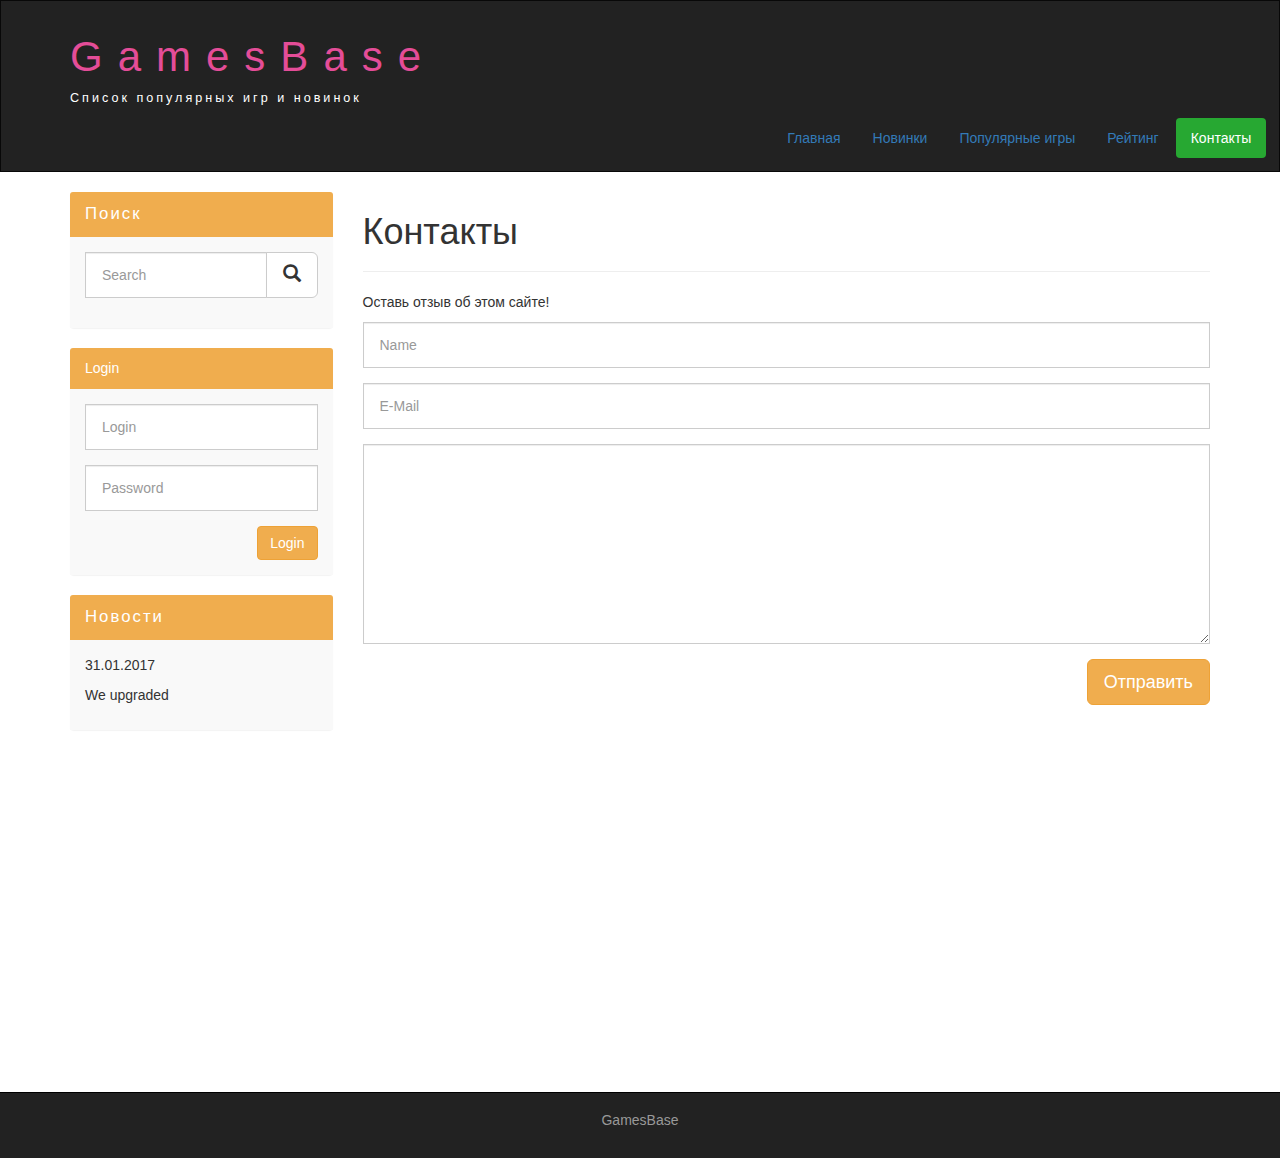
<file: contact.html>
<!DOCTYPE html>
<html lang="en">
<head>
    <meta charset="UTF-8">
    <meta http-equiv="X-UA-Compatible" content="IE=edge">
    <meta name="viewport" content="width=device-width, initial-scale=1.0">
    <title>Контакты</title>
    <link rel="stylesheet" href="assets/css/bootstrap.min.css">
    <link rel="stylesheet" href="assets/css/style.css">
</head>
<body>
    <div class="container-fluid">
        <div class="row">
            <nav role="navigation" class="navbar navbar-inverse">
                <div class="container">
                    <div class="navbar-header header">
                        <div class="row">
                            <div class="col-lg-12">
                                <h1><a href="index.html">GamesBase</a></h1>
                                <p>Список популярных игр и новинок</p>
                            </div>
                        </div>    
                    </div>

                    <button type="button" data-target="#navbarCollapse" data-toggle="collapse" class="navbar-toggle">
                        <span class="sr-only">Toggle navigation</span>
                        <span class="icon-bar"></span>
                        <span class="icon-bar"></span>
                        <span class="icon-bar"></span>
                    </button>
                </div>

                <div id="navbarCollapse" class="collapse navbar-collapse navbar-right">
                    <ul class="nav nav-pills">
                        <li><a href="index.html">Главная</a></li>
                        <li><a href="newgames.html">Новинки</a></li>
                        <li><a href="populargames.html">Популярные игры</a></li>
                        <li><a href="rating.html">Рейтинг</a></li>
                        <li class="active"><a href="contact.html">Контакты</a></li>
                    </ul>
                </div>
            <nav>
        </div>
    </div>

    <div class="wrapper">
        <div class="container">
            <div class="row">
                <div class="col-lg-9 col-lg-push-3">
                    <form role="search" class="visible-xs">
                        <div class="form-group">
                            <div class="input-group">
                                <input type="search" class="form-control input-lg" placeholder="search">
                                <div class="input-group-btn">
                                    <button class="btn btn-default btn-lg" type="submit"><i class="glyphicon glyphicon-search"></i></button>
                                </div>
                            </div>
                        </div>
                    </form>
                    <h1>Контакты</h1>
                    <hr>
                    <p>Оставь отзыв об этом сайте!</p>

                    <form>
                        <div class="form-group">
                            <input type="text" placeholder="Name" class="form-control input-lg">
                        </div>
                        <div class="form-group">
                            <input type="email" placeholder="E-Mail" class="form-control input-lg">
                        </div>
                        <div class="form-group">
                            <textarea class="form-control"></textarea>
                        </div>
                        <button class="btn btn-lg btn-warning pull-right">Отправить</button>
                    </form>

                    <div class="margin-8 clear"></div>
                    
                </div>

                <div class="col-lg-3 col-lg-pull-9">
                    <div class="panel panel-info hidden-xs">
                        <div class="panel-heading"><div class="sidebar-header">Поиск</div></div>
                        <div class="panel-body">
                            <form role="search">
                                <div class="form-group">
                                    <div class="input-group">
                                        <input type="search" class="form-control input-lg" placeholder="Search">
                                        <div class="input-group-btn">
                                            <button class="btn btn-default btn-lg" type="submit"><i class="glyphicon glyphicon-search"></i></button>
                                        </div>
                                    </div>
                                </div>
                            </form>
                        </div>
                    </div>

                    <div class="panel panel-info">
                        <div class="panel-heading"><div class="sidebar-heading">Login</div></div>
                        <div class="panel-body">
                            <form role="form">
                                <div class="form-group">
                                    <input type="text" class="form-control input-lg" placeholder="Login">
                                </div>
                                <div class="form-group">
                                    <input type="password" class="form-control input-lg" placeholder="Password">
                                </div>
                                <button type="submit" class="btn btn-warning pull-right">Login</button>
                            </form>
                        </div>
                    </div>

                    <div class="panel panel-info">
                        <div class="panel-heading"><div class="sidebar-header">Новости</div></div>
                        <div class="panel-body">
                            <p>31.01.2017</p>
                            <p>We upgraded</p>
                        </div>
                    </div>


                </div>
            </div>
        </div>

        <div class="clear"></div>
        
    </div>

    <footer>
        <div class="container">
            <p class="text-center"><a href="https://www.gamessearch.ru/">GamesBase</a></p>
        </div>
    </footer>

    <script src="https://ajax.googleapis.com/ajax/libs/jquery/1.11.3/jquery.min.js"></script>
    <script src="assets/js/bootstrap.min.js"></script>
</body>
</html>
</file>
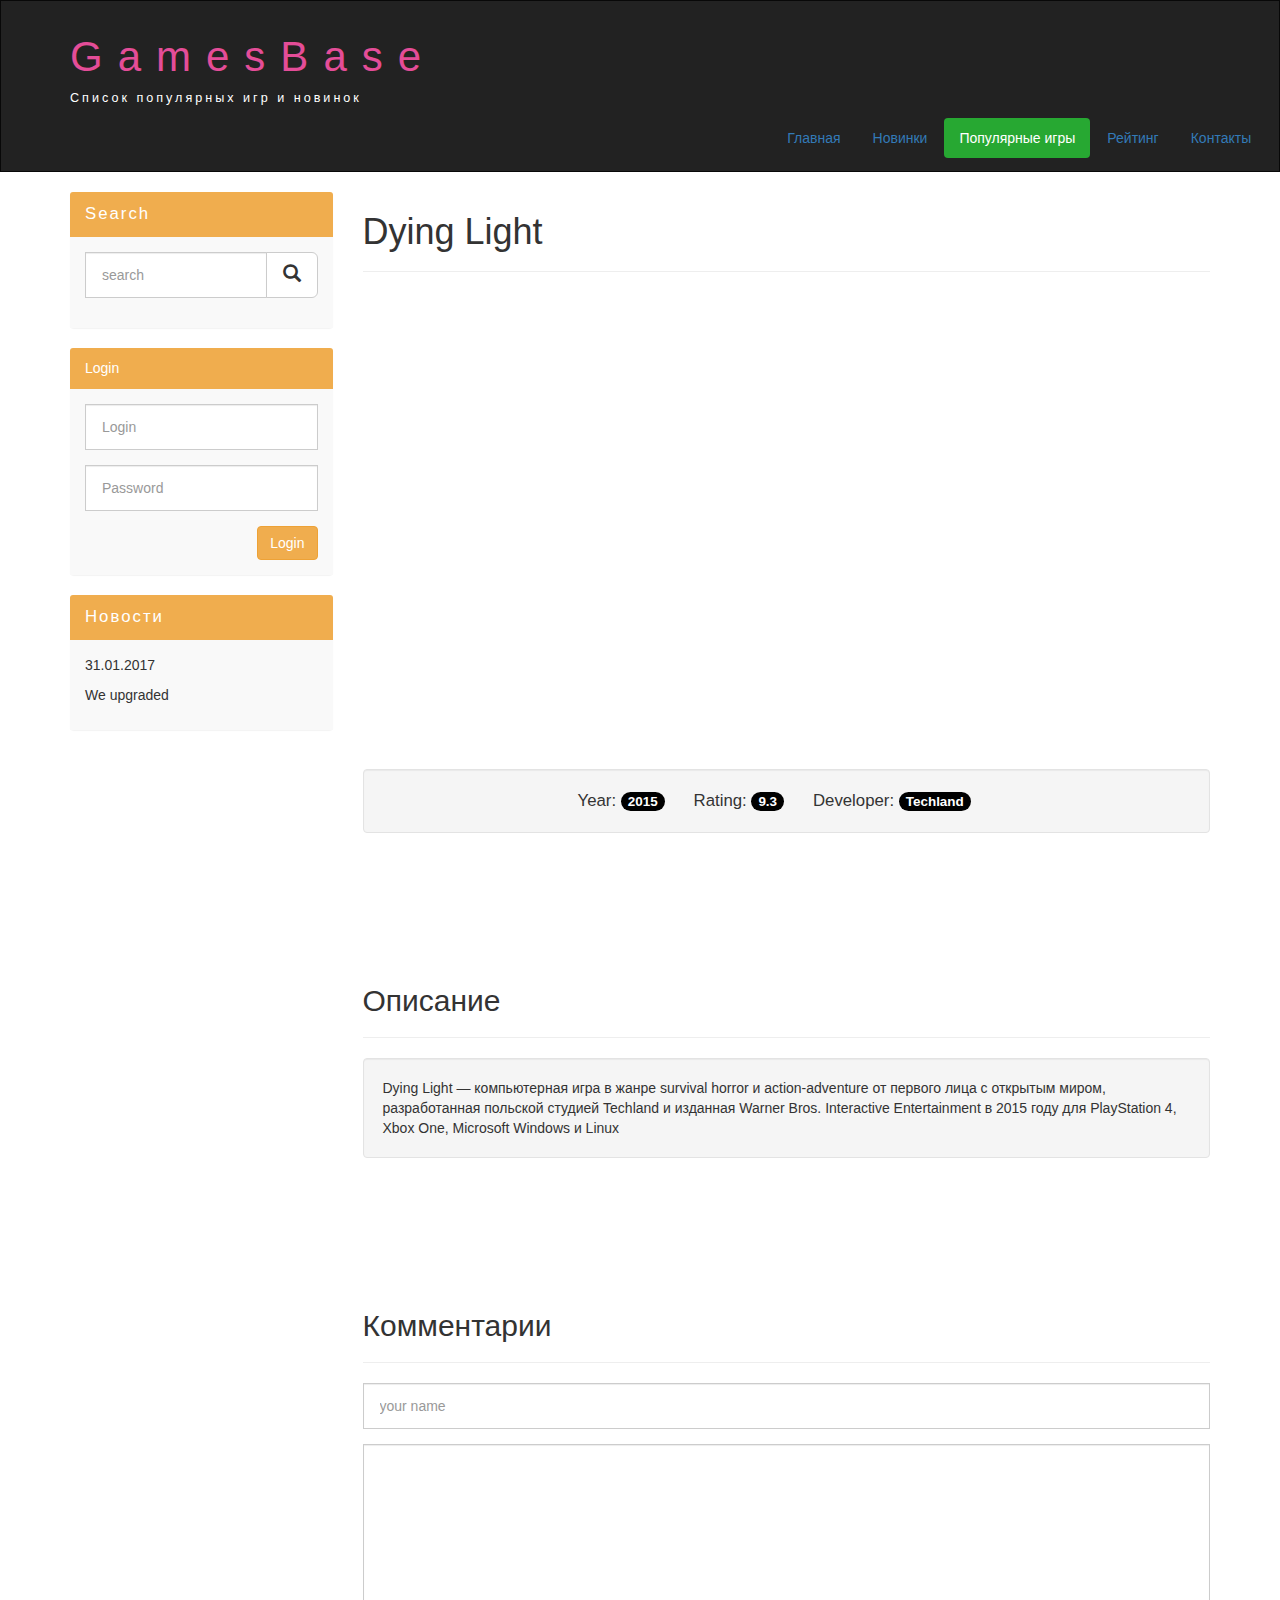
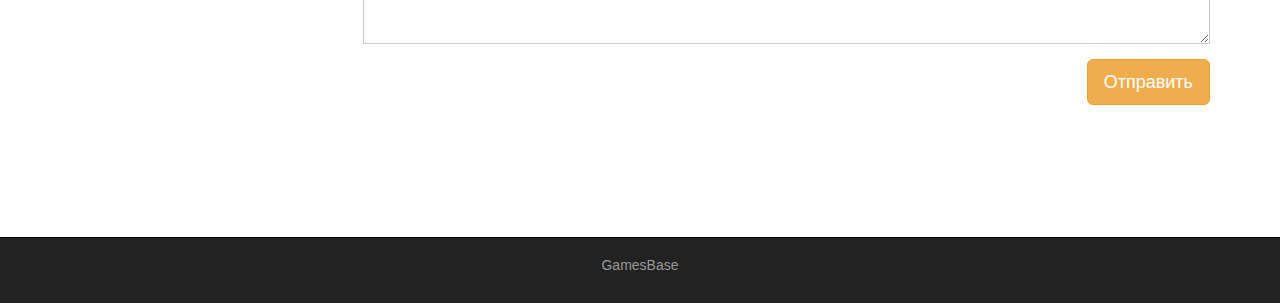
<file: dyinglight.html>
<!DOCTYPE html>
<html lang="en">
<head>
    <meta charset="UTF-8">
    <meta http-equiv="X-UA-Compatible" content="IE=edge">
    <meta name="viewport" content="width=device-width, initial-scale=1.0">
    <title>Dying Light</title>
    <link rel="stylesheet" href="assets/css/bootstrap.min.css">
    <link rel="stylesheet" href="assets/css/style.css">
</head>
<body>
    <div class="container-fluid">
        <div class="row">
            <nav role="navigation" class="navbar navbar-inverse">
                <div class="container">
                    <div class="navbar-header header">
                        <div class="row">
                            <div class="col-lg-12">
                                <h1><a href="index.html">GamesBase</a></h1>
                                <p>Список популярных игр и новинок</p>
                            </div>
                        </div>    
                    </div>

                    <button type="button" data-target="#navbarCollapse" data-toggle="collapse" class="navbar-toggle">
                        <span class="sr-only">Toggle navigation</span>
                        <span class="icon-bar"></span>
                        <span class="icon-bar"></span>
                        <span class="icon-bar"></span>
                    </button>
                </div>

                <div id="navbarCollapse" class="collapse navbar-collapse navbar-right">
                    <ul class="nav nav-pills">
                        <li><a href="index.html">Главная</a></li>
                        <li><a href="newgames.html">Новинки</a></li>
                        <li class="active"><a href="populargames.html">Популярные игры</a></li>
                        <li><a href="rating.html">Рейтинг</a></li>
                        <li><a href="contact.html">Контакты</a></li>
                    </ul>
                </div>
            <nav>
        </div>
    </div>

    <div class="wrapper">
        <div class="container">
            <div class="row">
                <div class="col-lg-9 col-lg-push-3">
                    <form role="search" class="visible-xs">
                        <div class="form-group">
                            <div class="input-group">
                                <input type="search" class="form-control input-lg" placeholder="Search">
                                <div class="input-group-btn">
                                    <button class="btn btn-default btn-lg" type="submit"><i class="glyphicon glyphicon-search"></i></button>
                                </div>
                            </div>
                        </div>
                    </form>
                    <h1>Dying Light</h1>
                    <hr>
                    <div class="embed-responsive embed-responsive-16by9">
                        <iframe class="embed-responsive-item" src="https://www.youtube.com/embed/CWX6DbAMTR4" frameborder="0" allowfullscreen></iframe>
                    </div>
                    <div class="well info-block text-center">
                        Year: <span class="badge">2015</span>
                        Rating: <span class="badge">9.3</span>
                        Developer: <span class="badge">Techland</span>
                    </div>

                    <div class="margin-8 clear"></div>

                    <h2>Описание</h2>
                    <hr>

                    <div class="well">
                        Dying Light — компьютерная игра в жанре survival horror и action-adventure от первого лица с открытым миром, разработанная польской студией Techland и изданная Warner Bros. Interactive Entertainment в 2015 году для PlayStation 4, Xbox One, Microsoft Windows и Linux
                    </div>

                    <div class="margin-8 clear"></div>

                    <h2>Комментарии</h2>
                    <hr>


                    <form>
                        <div class="form-group">
                            <input type="text" placeholder="your name" class="form-control input-lg">
                        </div>
                        <div class="form-group">
                            <textarea class="form-control"></textarea>
                        </div>
                        <button class="btn btn-lg btn-warning pull-right">Отправить</button>
                    </form>

                    <div class="margin-8 clear"></div>

                </div>

                <div class="col-lg-3 col-lg-pull-9">
                    <div class="panel panel-info hidden-xs">
                        <div class="panel-heading"><div class="sidebar-header">Search</div></div>
                        <div class="panel-body">
                            <form role="search">
                                <div class="form-group">
                                    <div class="input-group">
                                        <input type="search" class="form-control input-lg" placeholder="search">
                                        <div class="input-group-btn">
                                            <button class="btn btn-default btn-lg" type="submit"><i class="glyphicon glyphicon-search"></i></button>
                                        </div>
                                    </div>
                                </div>
                            </form>
                        </div>
                    </div>

                    <div class="panel panel-info">
                        <div class="panel-heading"><div class="sidebar-heading">Login</div></div>
                        <div class="panel-body">
                            <form role="form">
                                <div class="form-group">
                                    <input type="text" class="form-control input-lg" placeholder="Login">
                                </div>
                                <div class="form-group">
                                    <input type="password" class="form-control input-lg" placeholder="Password">
                                </div>
                                <button type="submit" class="btn btn-warning pull-right">Login</button>
                            </form>
                        </div>
                    </div>

                    <div class="panel panel-info">
                        <div class="panel-heading"><div class="sidebar-header">Новости</div></div>
                        <div class="panel-body">
                            <p>31.01.2017</p>
                            <p>We upgraded</p>
                        </div>
                    </div>

                    

                </div>
            </div>
        </div>

        <div class="clear"></div>
        
    </div>

    <footer>
        <div class="container">
            <p class="text-center"><a href="https://www.gamessearch.ru/">GamesBase</a></p>
        </div>
    </footer>

    <script src="https://ajax.googleapis.com/ajax/libs/jquery/1.11.3/jquery.min.js"></script>
    <script src="assets/js/bootstrap.min.js"></script>
</body>
</html>
</file>
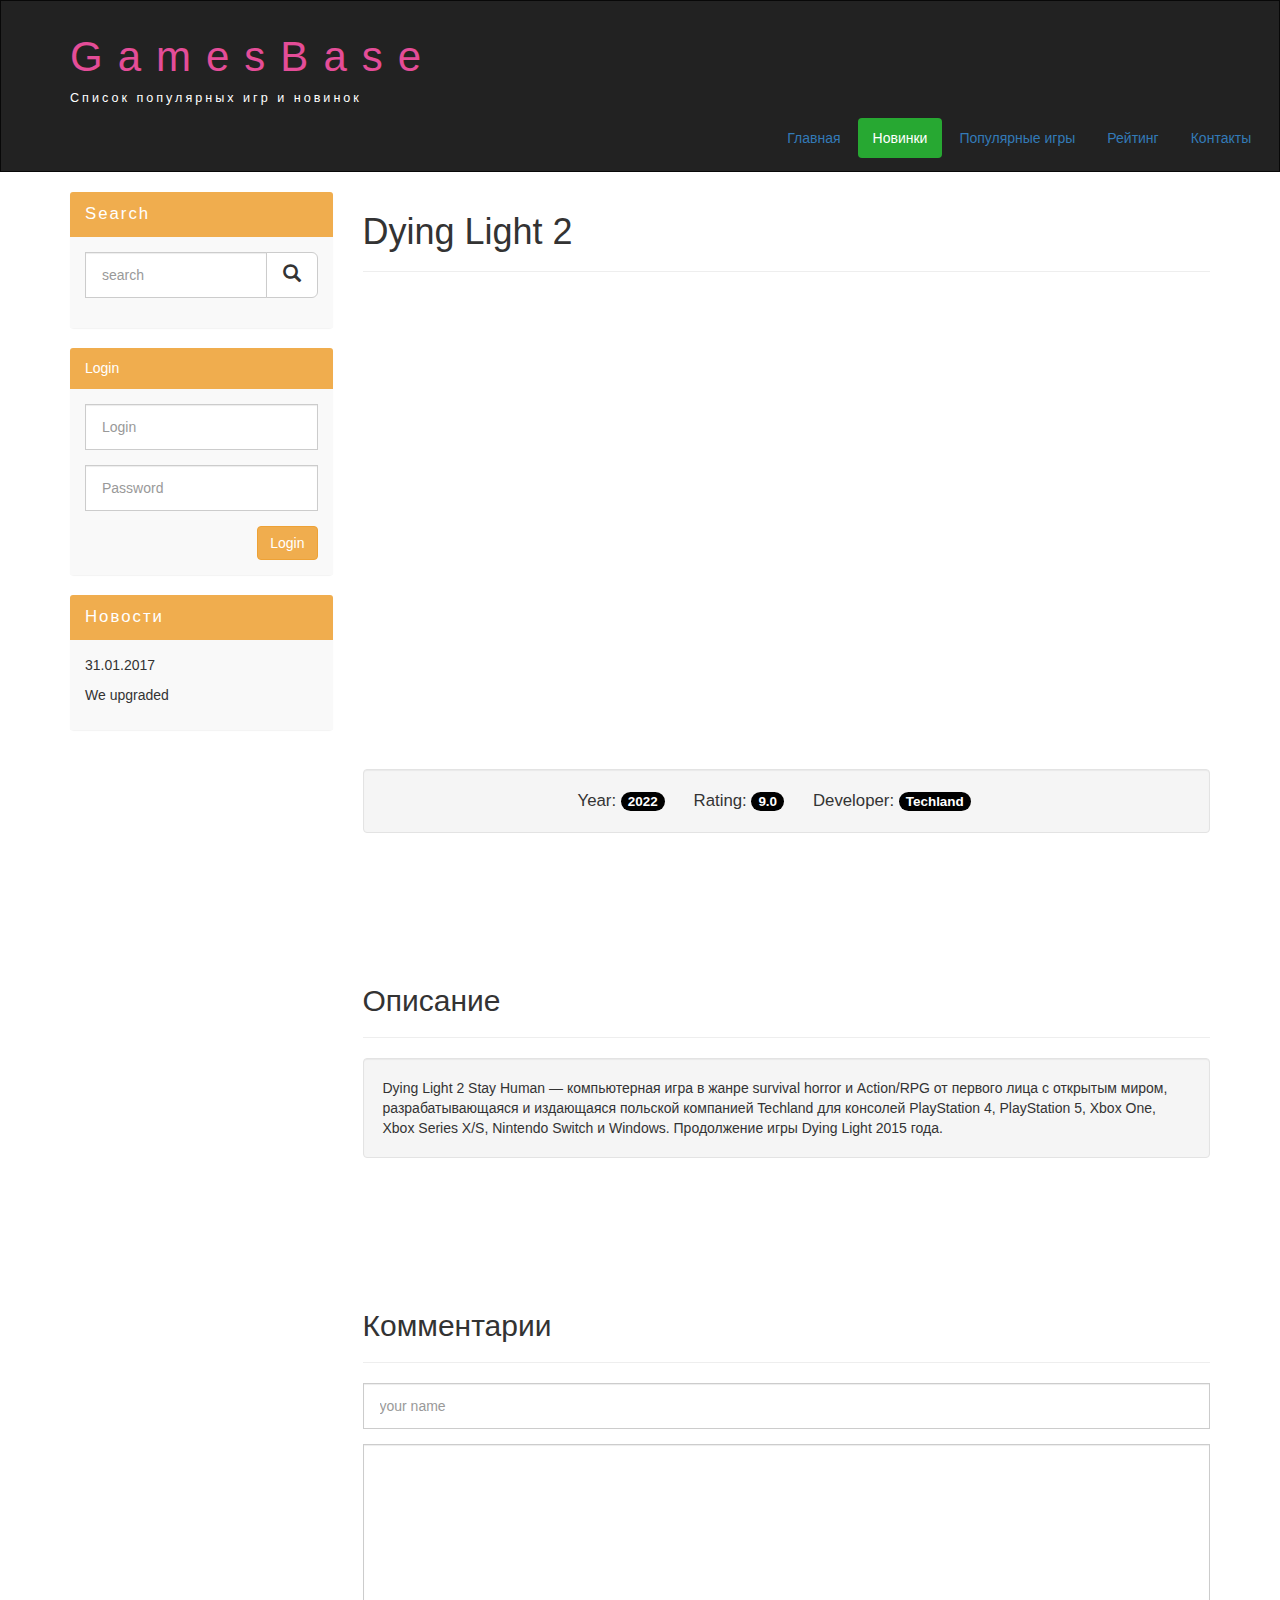
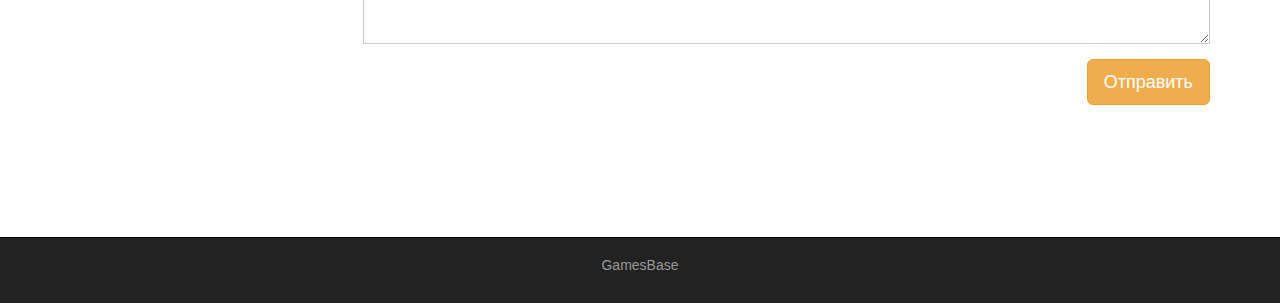
<file: dyinglight2.html>
<!DOCTYPE html>
<html lang="en">
<head>
    <meta charset="UTF-8">
    <meta http-equiv="X-UA-Compatible" content="IE=edge">
    <meta name="viewport" content="width=device-width, initial-scale=1.0">
    <title>Dying Light 2</title>
    <link rel="stylesheet" href="assets/css/bootstrap.min.css">
    <link rel="stylesheet" href="assets/css/style.css">
</head>
<body>
    <div class="container-fluid">
        <div class="row">
            <nav role="navigation" class="navbar navbar-inverse">
                <div class="container">
                    <div class="navbar-header header">
                        <div class="row">
                            <div class="col-lg-12">
                                <h1><a href="index.html">GamesBase</a></h1>
                                <p>Список популярных игр и новинок</p>
                            </div>
                        </div>    
                    </div>

                    <button type="button" data-target="#navbarCollapse" data-toggle="collapse" class="navbar-toggle">
                        <span class="sr-only">Toggle navigation</span>
                        <span class="icon-bar"></span>
                        <span class="icon-bar"></span>
                        <span class="icon-bar"></span>
                    </button>
                </div>

                <div id="navbarCollapse" class="collapse navbar-collapse navbar-right">
                    <ul class="nav nav-pills">
                        <li><a href="index.html">Главная</a></li>
                        <li class="active"><a href="newgames.html">Новинки</a></li>
                        <li><a href="populargames.html">Популярные игры</a></li>
                        <li><a href="rating.html">Рейтинг</a></li>
                        <li><a href="contact.html">Контакты</a></li>
                    </ul>
                </div>
            <nav>
        </div>
    </div>

    <div class="wrapper">
        <div class="container">
            <div class="row">
                <div class="col-lg-9 col-lg-push-3">
                    <form role="search" class="visible-xs">
                        <div class="form-group">
                            <div class="input-group">
                                <input type="search" class="form-control input-lg" placeholder="Search">
                                <div class="input-group-btn">
                                    <button class="btn btn-default btn-lg" type="submit"><i class="glyphicon glyphicon-search"></i></button>
                                </div>
                            </div>
                        </div>
                    </form>
                    <h1>Dying Light 2</h1>
                    <hr>
                    <div class="embed-responsive embed-responsive-16by9">
                        <iframe class="embed-responsive-item" src="https://www.youtube.com/embed/2MD4gTitmzw" frameborder="0" allowfullscreen></iframe>
                    </div>
                    <div class="well info-block text-center">
                        Year: <span class="badge">2022</span>
                        Rating: <span class="badge">9.0</span>
                        Developer: <span class="badge">Techland</span>
                    </div>

                    <div class="margin-8 clear"></div>

                    <h2>Описание</h2>
                    <hr>

                    <div class="well">
                        Dying Light 2 Stay Human — компьютерная игра в жанре survival horror и Action/RPG от первого лица с открытым миром, разрабатывающаяся и издающаяся польской компанией Techland для консолей PlayStation 4, PlayStation 5, Xbox One, Xbox Series X/S, Nintendo Switch и Windows. Продолжение игры Dying Light 2015 года.
                    </div>

                    <div class="margin-8 clear"></div>

                    <h2>Комментарии</h2>
                    <hr>


                    <form>
                        <div class="form-group">
                            <input type="text" placeholder="your name" class="form-control input-lg">
                        </div>
                        <div class="form-group">
                            <textarea class="form-control"></textarea>
                        </div>
                        <button class="btn btn-lg btn-warning pull-right">Отправить</button>
                    </form>

                    <div class="margin-8 clear"></div>

                </div>

                <div class="col-lg-3 col-lg-pull-9">
                    <div class="panel panel-info hidden-xs">
                        <div class="panel-heading"><div class="sidebar-header">Search</div></div>
                        <div class="panel-body">
                            <form role="search">
                                <div class="form-group">
                                    <div class="input-group">
                                        <input type="search" class="form-control input-lg" placeholder="search">
                                        <div class="input-group-btn">
                                            <button class="btn btn-default btn-lg" type="submit"><i class="glyphicon glyphicon-search"></i></button>
                                        </div>
                                    </div>
                                </div>
                            </form>
                        </div>
                    </div>

                    <div class="panel panel-info">
                        <div class="panel-heading"><div class="sidebar-heading">Login</div></div>
                        <div class="panel-body">
                            <form role="form">
                                <div class="form-group">
                                    <input type="text" class="form-control input-lg" placeholder="Login">
                                </div>
                                <div class="form-group">
                                    <input type="password" class="form-control input-lg" placeholder="Password">
                                </div>
                                <button type="submit" class="btn btn-warning pull-right">Login</button>
                            </form>
                        </div>
                    </div>

                    <div class="panel panel-info">
                        <div class="panel-heading"><div class="sidebar-header">Новости</div></div>
                        <div class="panel-body">
                            <p>31.01.2017</p>
                            <p>We upgraded</p>
                        </div>
                    </div>

                    

                </div>
            </div>
        </div>

        <div class="clear"></div>
        
    </div>

    <footer>
        <div class="container">
            <p class="text-center"><a href="https://www.gamessearch.ru/">GamesBase</a></p>
        </div>
    </footer>

    <script src="https://ajax.googleapis.com/ajax/libs/jquery/1.11.3/jquery.min.js"></script>
    <script src="assets/js/bootstrap.min.js"></script>
</body>
</html>
</file>
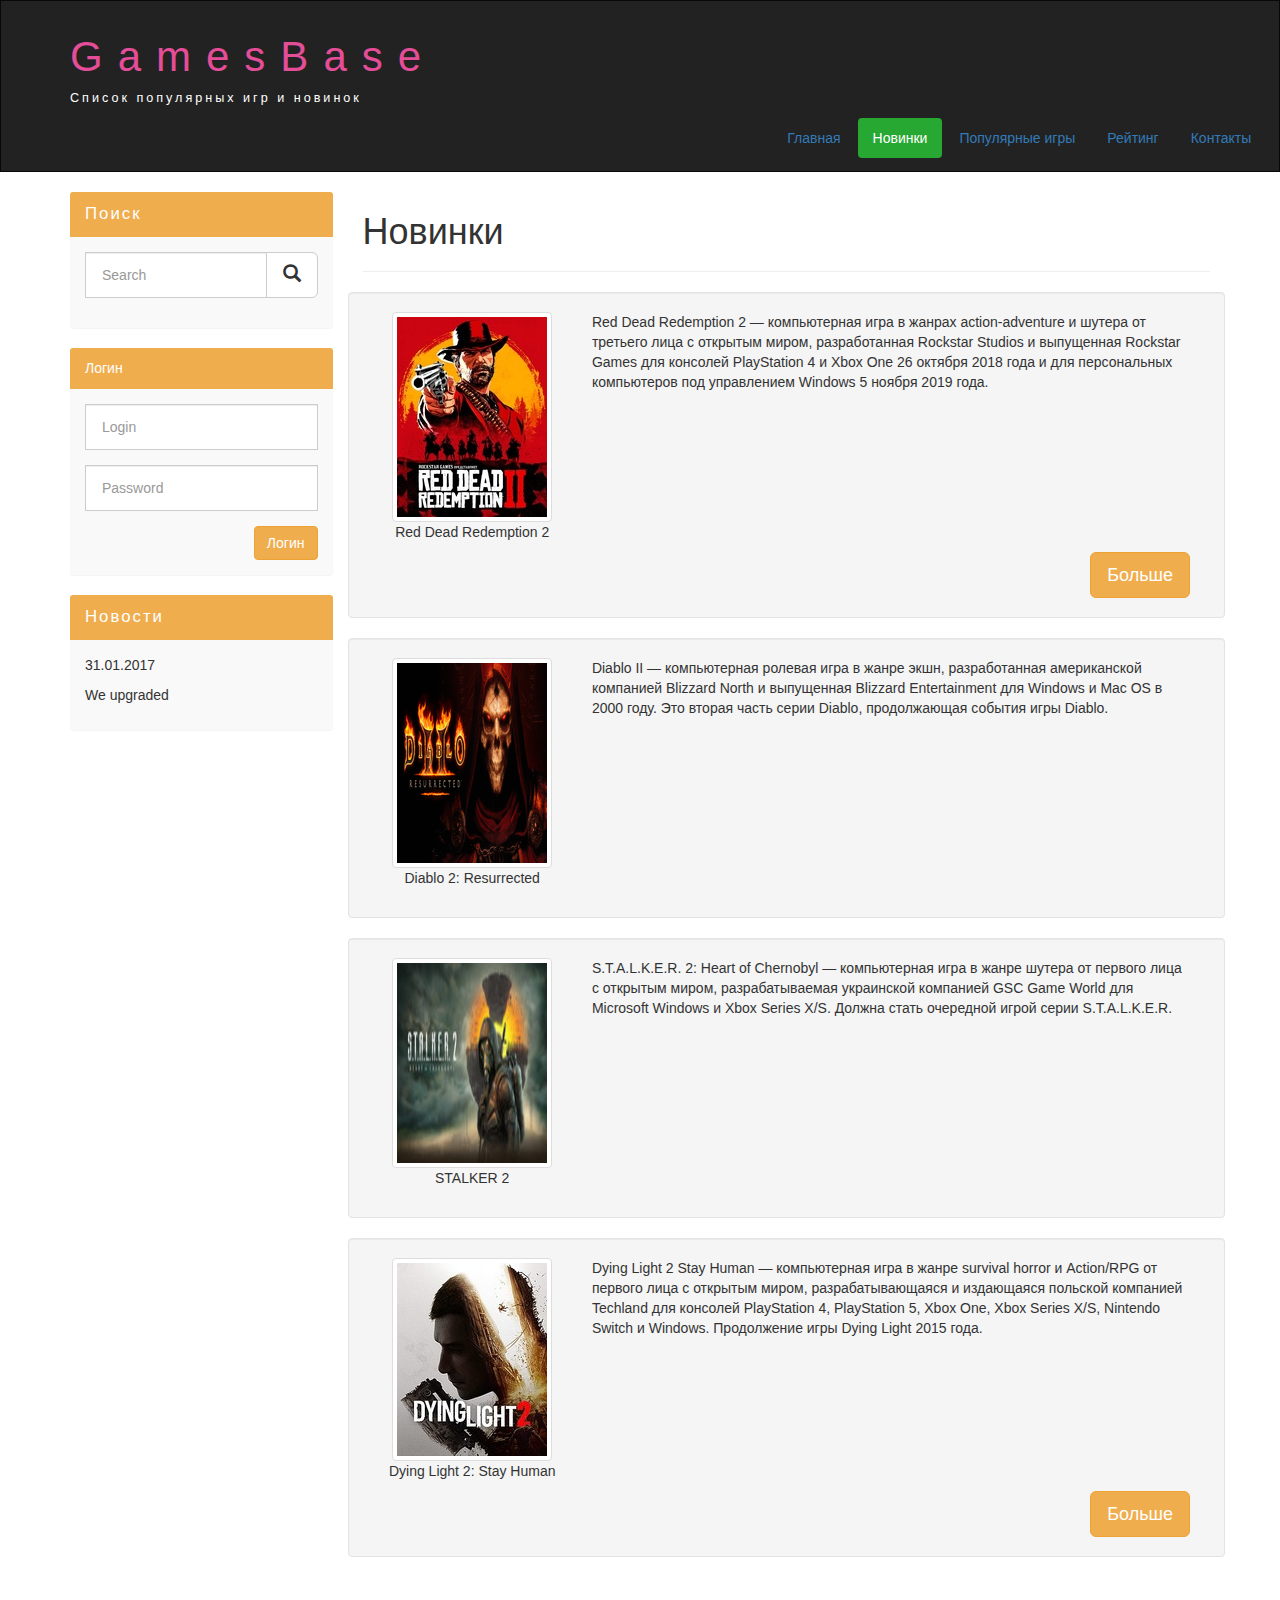
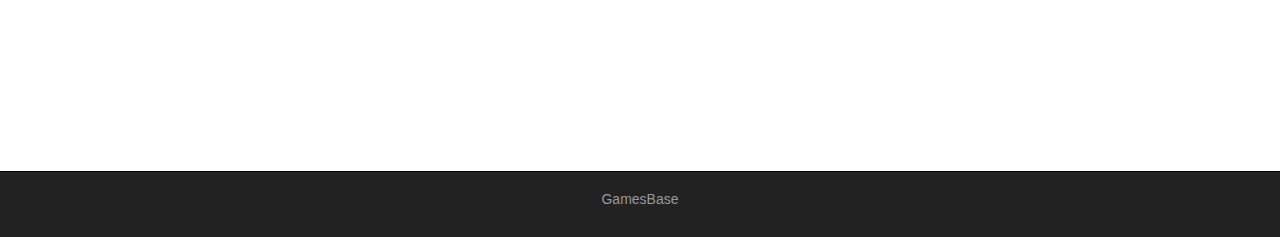
<file: newgames.html>
<!DOCTYPE html>
<html lang="en">
<head>
    <meta charset="UTF-8">
    <meta http-equiv="X-UA-Compatible" content="IE=edge">
    <meta name="viewport" content="width=device-width, initial-scale=1.0">
    <title>Новинки</title>
    <link rel="stylesheet" href="assets/css/bootstrap.min.css">
    <link rel="stylesheet" href="assets/css/style.css">
</head>
<body>
    <div class="container-fluid">
        <div class="row">
            <nav role="navigation" class="navbar navbar-inverse">
                <div class="container">
                    <div class="navbar-header header">
                        <div class="row">
                            <div class="col-lg-12">
                                <h1><a href="index.html">GamesBase</a></h1>
                                <p>Список популярных игр и новинок</p>
                            </div>
                        </div>    
                    </div>

                    <button type="button" data-target="#navbarCollapse" data-toggle="collapse" class="navbar-toggle">
                        <span class="sr-only">Toggle navigation</span>
                        <span class="icon-bar"></span>
                        <span class="icon-bar"></span>
                        <span class="icon-bar"></span>
                    </button>
                </div>

                <div id="navbarCollapse" class="collapse navbar-collapse navbar-right">
                    <ul class="nav nav-pills">
                        <li><a href="index.html">Главная</a></li>
                        <li class="active"><a href="newgames.html">Новинки</a></li>
                        <li><a href="populargames.html">Популярные игры</a></li>
                        <li><a href="rating.html">Рейтинг</a></li>
                        <li><a href="contact.html">Контакты</a></li>
                    </ul>
                </div>
            <nav>
        </div>
    </div>

    <div class="wrapper">
        <div class="container">
            <div class="row">
                <div class="col-lg-9 col-lg-push-3">
                    <form role="search" class="visible-xs">
                        <div class="form-group">
                            <div class="input-group">
                                <input type="search" class="form-control input-lg" placeholder="Search">
                                <div class="input-group-btn">
                                    <button class="btn btn-default btn-lg" type="submit"><i class="glyphicon glyphicon-search"></i></button>
                                </div>
                            </div>
                        </div>
                    </form>
                    <h1>Новинки</h1>
                    <hr>

                    <div class="row">
                        <div class="well clearfix">
                            <div class="col-lg-3 col-md-2 text-center">
                                <img class="img-thumbnail" src="assets/img/rdr.jpg" alt="rdr">
                                <p>Red Dead Redemption 2</p>
                            </div>
                            <div class="col-lg-9 col-md-10">
                                <p>
                                    Red Dead Redemption 2 — компьютерная игра в жанрах action-adventure и шутера от третьего лица с открытым миром, разработанная Rockstar Studios и выпущенная Rockstar Games для консолей PlayStation 4 и Xbox One 26 октября 2018 года и для персональных компьютеров под управлением Windows 5 ноября 2019 года.
                                </p>
                            </div>

                            <div class="col-lg-12 col-md-12">
                                <a href="rdr.html" class="btn btn-lg btn-warning pull-right">Больше</a>
                            </div>
                        
                        </div>
                        
                    </div>
                    <div class="row">
                        <div class="well clearfix">
                            <div class="col-lg-3 col-md-2 text-center">
                                <img class="img-thumbnail" src="assets/img/diablo.jpg" alt="diablo">
                                <p>Diablo 2: Resurrected</p>
                            </div>

                            <div class="col-lg-9 col-md-10">
                                <p>
                                    Diablo II — компьютерная ролевая игра в жанре экшн, разработанная американской компанией Blizzard North и выпущенная Blizzard Entertainment для Windows и Mac OS в 2000 году. Это вторая часть серии Diablo, продолжающая события игры Diablo. 
                                </p>
                            </div>

                        </div>
                    </div>

                    <div class="row">
                        <div class="well clearfix">
                            <div class="col-lg-3 col-md-2 text-center">
                                <img class="img-thumbnail" src="assets/img/stalker.jpg" alt="stalker">
                                <p>STALKER 2</p>
                            </div>

                            <div class="col-lg-9 col-md-10">
                                <p>
                                    S.T.A.L.K.E.R. 2: Heart of Chernobyl — компьютерная игра в жанре шутера от первого лица с открытым миром, разрабатываемая украинской компанией GSC Game World для Microsoft Windows и Xbox Series X/S. Должна стать очередной игрой серии S.T.A.L.K.E.R.
                                </p>
                            </div>

                        </div>
                    </div>

                    <div class="row">
                        <div class="well clearfix">
                            <div class="col-lg-3 col-md-2 text-center">
                                <img class="img-thumbnail" src="assets/img/dyinglight2.jpg" alt="dying light">
                                <p>Dying Light 2: Stay Human</p>
                            </div>

                            <div class="col-lg-9 col-md-10">
                                <p>
                                    Dying Light 2 Stay Human — компьютерная игра в жанре survival horror и Action/RPG от первого лица с открытым миром, разрабатывающаяся и издающаяся польской компанией Techland для консолей PlayStation 4, PlayStation 5, Xbox One, Xbox Series X/S, Nintendo Switch и Windows. Продолжение игры Dying Light 2015 года.
                                </p>
                            </div>

                            <div class="col-lg-12 col-md-12">
                                <a href="dyinglight2.html" class="btn btn-lg btn-warning pull-right">Больше</a>
                            </div>
                        </div>
                    </div>

                    <div class="margin-8 clear"></div>
                </div>


                <div class="col-lg-3 col-lg-pull-9">
                    <div class="panel panel-info hidden-xs">
                        <div class="panel-heading"><div class="sidebar-header">Поиск</div></div>
                        <div class="panel-body">
                            <form role="search">
                                <div class="form-group">
                                    <div class="input-group">
                                        <input type="search" class="form-control input-lg" placeholder="Search">
                                        <div class="input-group-btn">
                                            <button class="btn btn-default btn-lg" type="submit"><i class="glyphicon glyphicon-search"></i></button>
                                        </div>
                                    </div>
                                </div>
                            </form>
                        </div>
                    </div>

                    <div class="panel panel-info">
                        <div class="panel-heading"><div class="sidebar-heading">Логин</div></div>
                        <div class="panel-body">
                            <form role="form">
                                <div class="form-group">
                                    <input type="text" class="form-control input-lg" placeholder="Login">
                                </div>
                                <div class="form-group">
                                    <input type="password" class="form-control input-lg" placeholder="Password">
                                </div>
                                <button type="submit" class="btn btn-warning pull-right">Логин</button>
                            </form>
                        </div>
                    </div>

                    <div class="panel panel-info">
                        <div class="panel-heading"><div class="sidebar-header">Новости</div></div>
                        <div class="panel-body">
                            <p>31.01.2017</p>
                            <p>We upgraded</p>
                        </div>
                    </div>


                </div>
            </div>
        </div>

        <div class="clear"></div>
        
    </div>

    <footer>
        <div class="container">
            <p class="text-center"><a href="https://www.gamessearch.ru/">GamesBase</a></p>
        </div>
    </footer>

    <script src="https://ajax.googleapis.com/ajax/libs/jquery/1.11.3/jquery.min.js"></script>
    <script src="assets/js/bootstrap.min.js"></script>
</body>
</html>
</file>
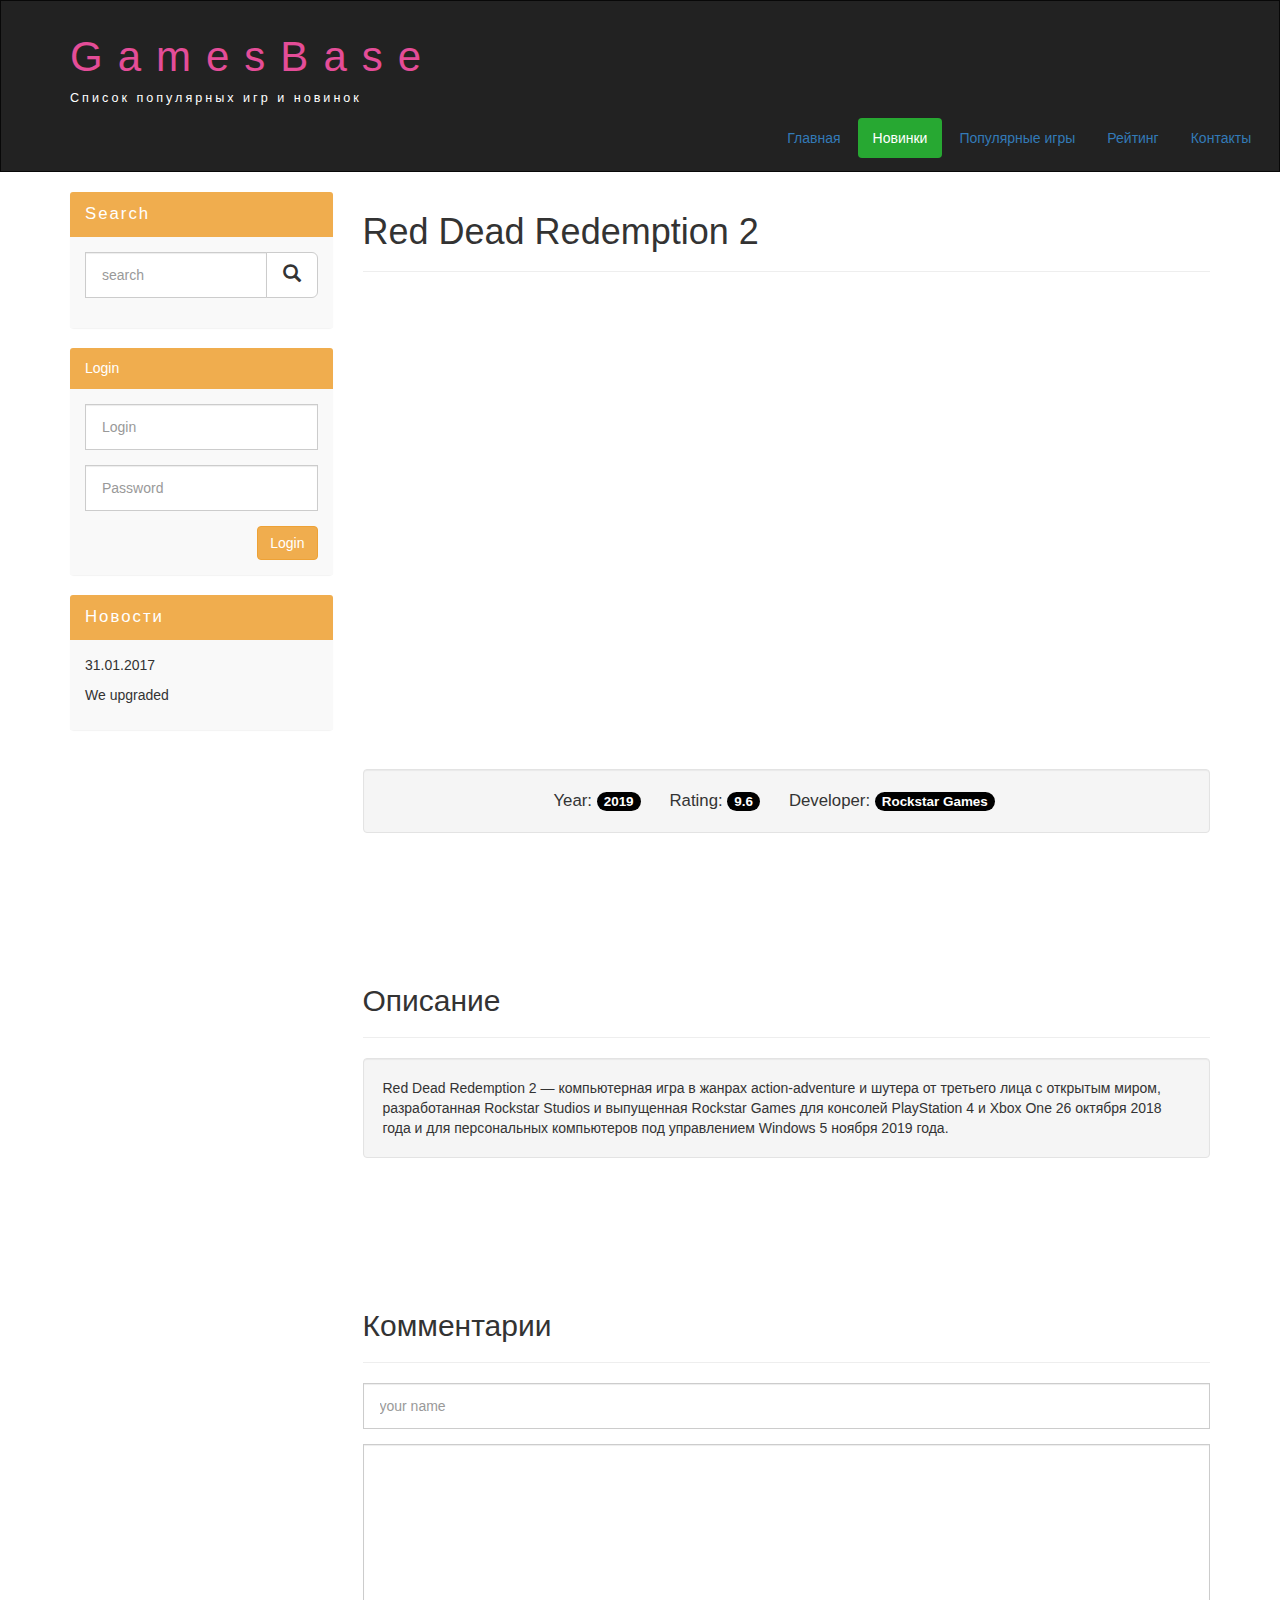
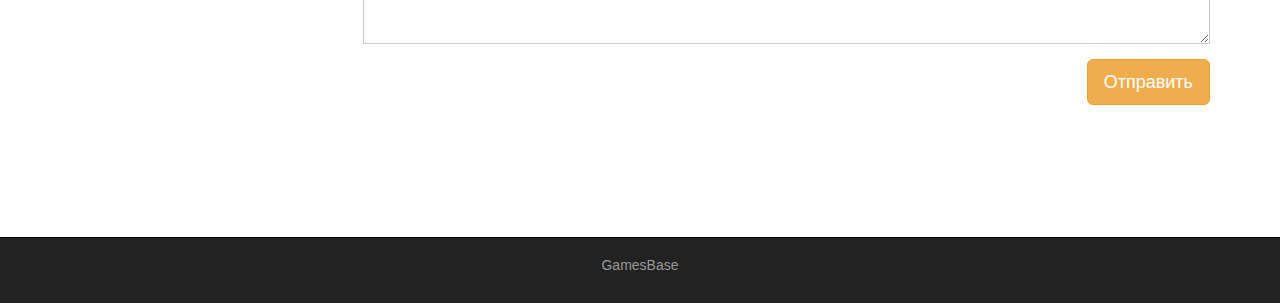
<file: rdr.html>
<!DOCTYPE html>
<html lang="en">
<head>
    <meta charset="UTF-8">
    <meta http-equiv="X-UA-Compatible" content="IE=edge">
    <meta name="viewport" content="width=device-width, initial-scale=1.0">
    <title>Red Dead Redemption 2</title>
    <link rel="stylesheet" href="assets/css/bootstrap.min.css">
    <link rel="stylesheet" href="assets/css/style.css">
</head>
<body>
    <div class="container-fluid">
        <div class="row">
            <nav role="navigation" class="navbar navbar-inverse">
                <div class="container">
                    <div class="navbar-header header">
                        <div class="row">
                            <div class="col-lg-12">
                                <h1><a href="index.html">GamesBase</a></h1>
                                <p>Список популярных игр и новинок</p>
                            </div>
                        </div>    
                    </div>

                    <button type="button" data-target="#navbarCollapse" data-toggle="collapse" class="navbar-toggle">
                        <span class="sr-only">Toggle navigation</span>
                        <span class="icon-bar"></span>
                        <span class="icon-bar"></span>
                        <span class="icon-bar"></span>
                    </button>
                </div>

                <div id="navbarCollapse" class="collapse navbar-collapse navbar-right">
                    <ul class="nav nav-pills">
                        <li><a href="index.html">Главная</a></li>
                        <li class="active"><a href="newgames.html">Новинки</a></li>
                        <li><a href="populargames.html">Популярные игры</a></li>
                        <li><a href="rating.html">Рейтинг</a></li>
                        <li><a href="contact.html">Контакты</a></li>
                    </ul>
                </div>
            <nav>
        </div>
    </div>

    <div class="wrapper">
        <div class="container">
            <div class="row">
                <div class="col-lg-9 col-lg-push-3">
                    <form role="search" class="visible-xs">
                        <div class="form-group">
                            <div class="input-group">
                                <input type="search" class="form-control input-lg" placeholder="Search">
                                <div class="input-group-btn">
                                    <button class="btn btn-default btn-lg" type="submit"><i class="glyphicon glyphicon-search"></i></button>
                                </div>
                            </div>
                        </div>
                    </form>
                    <h1>Red Dead Redemption 2</h1>
                    <hr>
                    <div class="embed-responsive embed-responsive-16by9">
                        <iframe class="embed-responsive-item" src="https://www.youtube.com/embed/Dw_oH5oiUSE" frameborder="0" allowfullscreen></iframe>
                    </div>
                    <div class="well info-block text-center">
                        Year: <span class="badge">2019</span>
                        Rating: <span class="badge">9.6</span>
                        Developer: <span class="badge">Rockstar Games</span>
                    </div>

                    <div class="margin-8 clear"></div>

                    <h2>Описание</h2>
                    <hr>

                    <div class="well">
                        Red Dead Redemption 2 — компьютерная игра в жанрах action-adventure и шутера от третьего лица с открытым миром, разработанная Rockstar Studios и выпущенная Rockstar Games для консолей PlayStation 4 и Xbox One 26 октября 2018 года и для персональных компьютеров под управлением Windows 5 ноября 2019 года.
                    </div>

                    <div class="margin-8 clear"></div>

                    <h2>Комментарии</h2>
                    <hr>


                    <form>
                        <div class="form-group">
                            <input type="text" placeholder="your name" class="form-control input-lg">
                        </div>
                        <div class="form-group">
                            <textarea class="form-control"></textarea>
                        </div>
                        <button class="btn btn-lg btn-warning pull-right">Отправить</button>
                    </form>

                    <div class="margin-8 clear"></div>

                </div>

                <div class="col-lg-3 col-lg-pull-9">
                    <div class="panel panel-info hidden-xs">
                        <div class="panel-heading"><div class="sidebar-header">Search</div></div>
                        <div class="panel-body">
                            <form role="search">
                                <div class="form-group">
                                    <div class="input-group">
                                        <input type="search" class="form-control input-lg" placeholder="search">
                                        <div class="input-group-btn">
                                            <button class="btn btn-default btn-lg" type="submit"><i class="glyphicon glyphicon-search"></i></button>
                                        </div>
                                    </div>
                                </div>
                            </form>
                        </div>
                    </div>

                    <div class="panel panel-info">
                        <div class="panel-heading"><div class="sidebar-heading">Login</div></div>
                        <div class="panel-body">
                            <form role="form">
                                <div class="form-group">
                                    <input type="text" class="form-control input-lg" placeholder="Login">
                                </div>
                                <div class="form-group">
                                    <input type="password" class="form-control input-lg" placeholder="Password">
                                </div>
                                <button type="submit" class="btn btn-warning pull-right">Login</button>
                            </form>
                        </div>
                    </div>

                    <div class="panel panel-info">
                        <div class="panel-heading"><div class="sidebar-header">Новости</div></div>
                        <div class="panel-body">
                            <p>31.01.2017</p>
                            <p>We upgraded</p>
                        </div>
                    </div>

                    

                </div>
            </div>
        </div>

        <div class="clear"></div>
        
    </div>

    <footer>
        <div class="container">
            <p class="text-center"><a href="https://www.gamessearch.ru/">GamesBase</a></p>
        </div>
    </footer>

    <script src="https://ajax.googleapis.com/ajax/libs/jquery/1.11.3/jquery.min.js"></script>
    <script src="assets/js/bootstrap.min.js"></script>
</body>
</html>
</file>
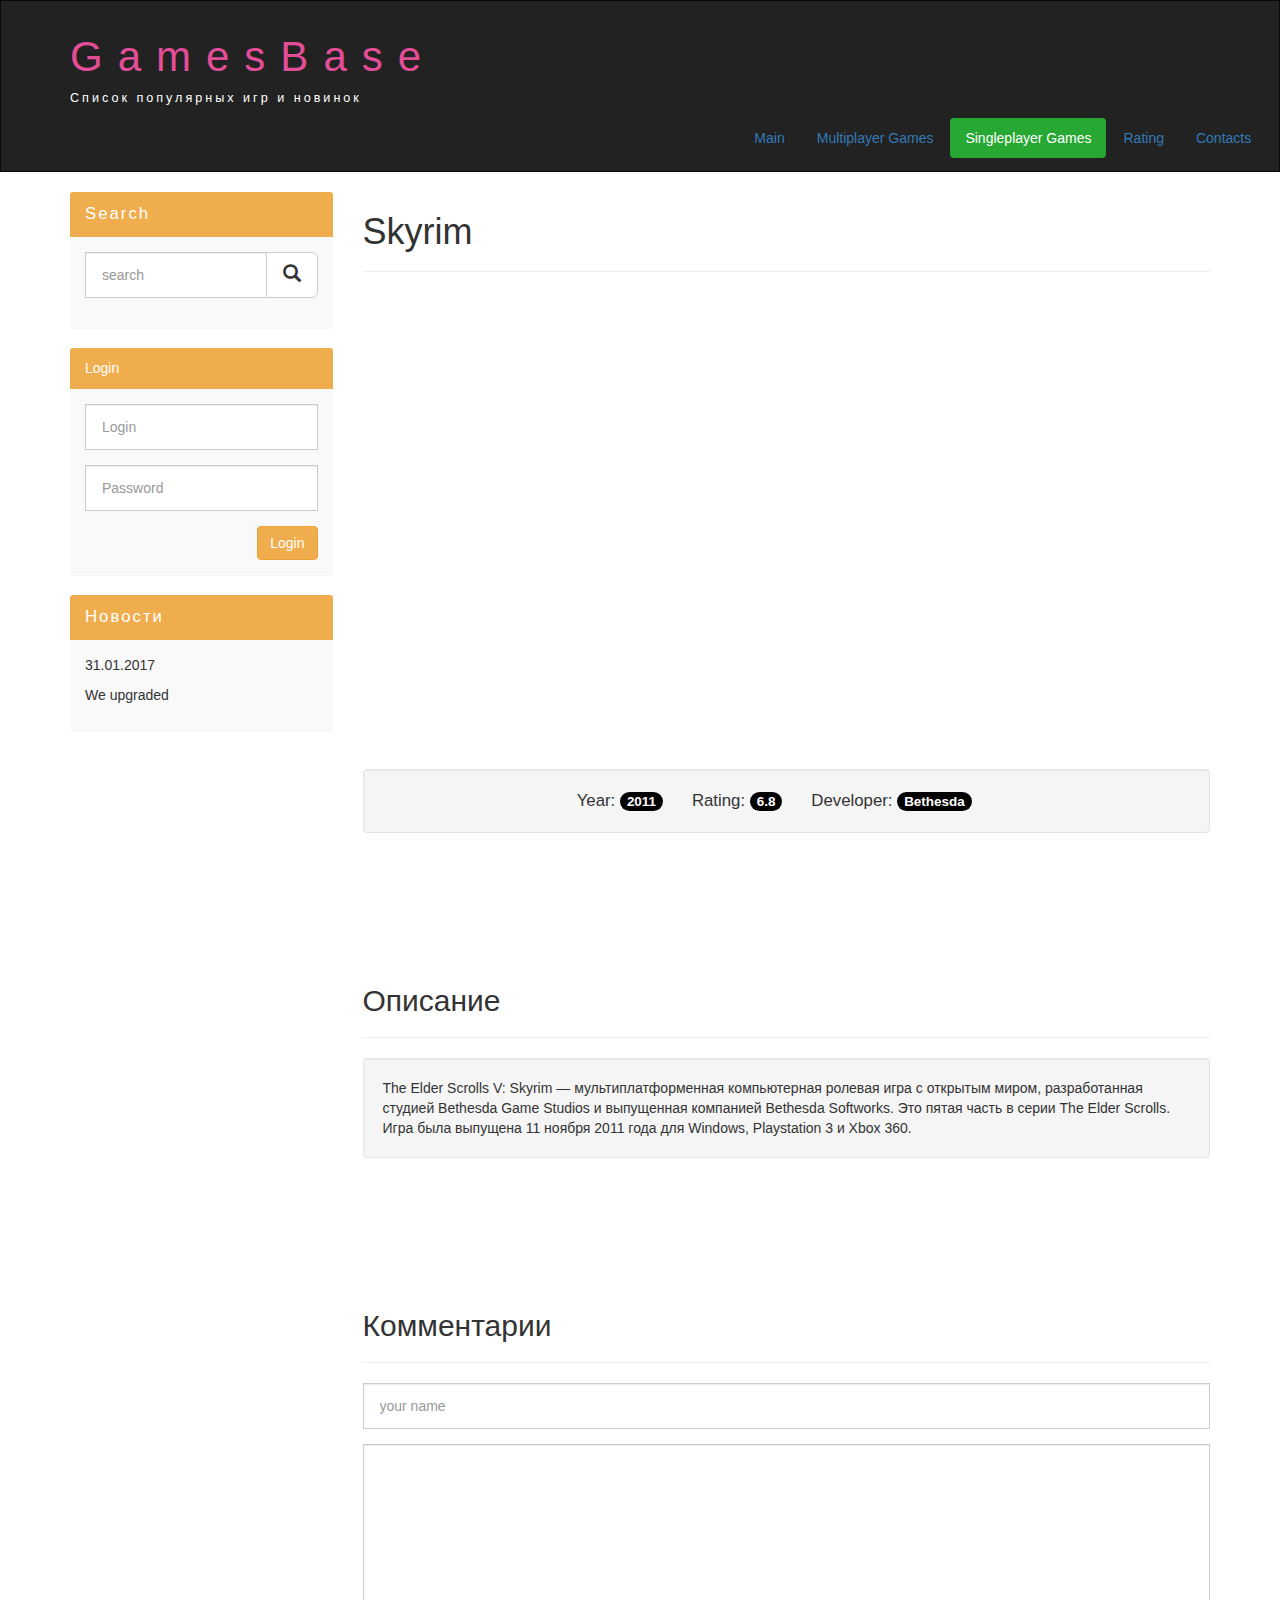
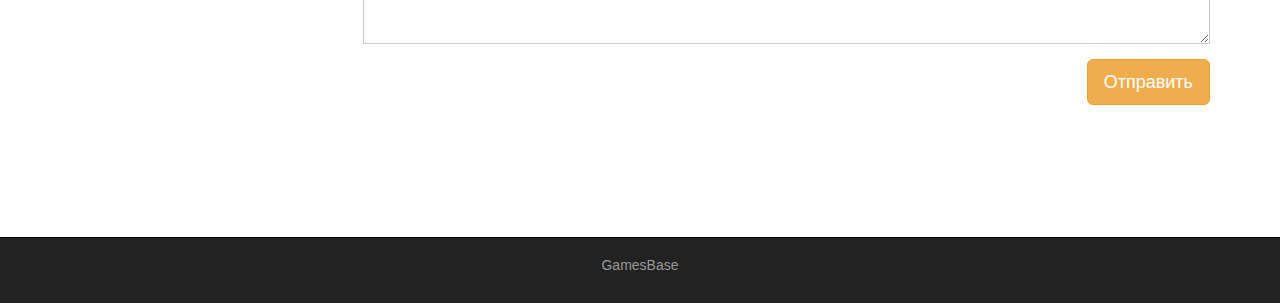
<file: skyrim.html>
<!DOCTYPE html>
<html lang="en">
<head>
    <meta charset="UTF-8">
    <meta http-equiv="X-UA-Compatible" content="IE=edge">
    <meta name="viewport" content="width=device-width, initial-scale=1.0">
    <title>Skyrim</title>
    <link rel="stylesheet" href="assets/css/bootstrap.min.css">
    <link rel="stylesheet" href="assets/css/style.css">
</head>
<body>
    <div class="container-fluid">
        <div class="row">
            <nav role="navigation" class="navbar navbar-inverse">
                <div class="container">
                    <div class="navbar-header header">
                        <div class="row">
                            <div class="col-lg-12">
                                <h1><a href="index.html">GamesBase</a></h1>
                                <p>Список популярных игр и новинок</p>
                            </div>
                        </div>    
                    </div>

                    <button type="button" data-target="#navbarCollapse" data-toggle="collapse" class="navbar-toggle">
                        <span class="sr-only">Toggle navigation</span>
                        <span class="icon-bar"></span>
                        <span class="icon-bar"></span>
                        <span class="icon-bar"></span>
                    </button>
                </div>

                <div id="navbarCollapse" class="collapse navbar-collapse navbar-right">
                    <ul class="nav nav-pills">
                        <li><a href="index.html">Main</a></li>
                        <li><a href="newgames.html">Multiplayer Games</a></li>
                        <li class="active"><a href="populargames.html">Singleplayer Games</a></li>
                        <li><a href="rating.html">Rating</a></li>
                        <li><a href="contact.html">Contacts</a></li>
                    </ul>
                </div>
            <nav>
        </div>
    </div>

    <div class="wrapper">
        <div class="container">
            <div class="row">
                <div class="col-lg-9 col-lg-push-3">
                    <form role="search" class="visible-xs">
                        <div class="form-group">
                            <div class="input-group">
                                <input type="search" class="form-control input-lg" placeholder="Search">
                                <div class="input-group-btn">
                                    <button class="btn btn-default btn-lg" type="submit"><i class="glyphicon glyphicon-search"></i></button>
                                </div>
                            </div>
                        </div>
                    </form>
                    <h1>Skyrim</h1>
                    <hr>
                    <div class="embed-responsive embed-responsive-16by9">
                        <iframe class="embed-responsive-item" src="https://www.youtube.com/embed/X1p-_CNtL9w" frameborder="0" allowfullscreen></iframe>
                    </div>
                    <div class="well info-block text-center">
                        Year: <span class="badge">2011</span>
                        Rating: <span class="badge">6.8</span>
                        Developer: <span class="badge">Bethesda</span>
                    </div>

                    <div class="margin-8 clear"></div>

                    <h2>Описание</h2>
                    <hr>

                    <div class="well">
                        The Elder Scrolls V: Skyrim — мультиплатформенная компьютерная ролевая игра с открытым миром, разработанная студией Bethesda Game Studios и выпущенная компанией Bethesda Softworks. Это пятая часть в серии The Elder Scrolls. Игра была выпущена 11 ноября 2011 года для Windows, Playstation 3 и Xbox 360.
                    </div>

                    <div class="margin-8 clear"></div>

                    <h2>Комментарии</h2>
                    <hr>

                    <form>
                        <div class="form-group">
                            <input type="text" placeholder="your name" class="form-control input-lg">
                        </div>
                        <div class="form-group">
                            <textarea class="form-control"></textarea>
                        </div>
                        <button class="btn btn-lg btn-warning pull-right">Отправить</button>
                    </form>

                    <div class="margin-8 clear"></div>

                </div>

                <div class="col-lg-3 col-lg-pull-9">
                    <div class="panel panel-info hidden-xs">
                        <div class="panel-heading"><div class="sidebar-header">Search</div></div>
                        <div class="panel-body">
                            <form role="search">
                                <div class="form-group">
                                    <div class="input-group">
                                        <input type="search" class="form-control input-lg" placeholder="search">
                                        <div class="input-group-btn">
                                            <button class="btn btn-default btn-lg" type="submit"><i class="glyphicon glyphicon-search"></i></button>
                                        </div>
                                    </div>
                                </div>
                            </form>
                        </div>
                    </div>

                    <div class="panel panel-info">
                        <div class="panel-heading"><div class="sidebar-heading">Login</div></div>
                        <div class="panel-body">
                            <form role="form">
                                <div class="form-group">
                                    <input type="text" class="form-control input-lg" placeholder="Login">
                                </div>
                                <div class="form-group">
                                    <input type="password" class="form-control input-lg" placeholder="Password">
                                </div>
                                <button type="submit" class="btn btn-warning pull-right">Login</button>
                            </form>
                        </div>
                    </div>

                    <div class="panel panel-info">
                        <div class="panel-heading"><div class="sidebar-header">Новости</div></div>
                        <div class="panel-body">
                            <p>31.01.2017</p>
                            <p>We upgraded</p>
                        </div>
                    </div>

                    

                </div>
            </div>
        </div>

        <div class="clear"></div>
        
    </div>

    <footer>
        <div class="container">
            <p class="text-center"><a href="https://www.gamessearch.ru/">GamesBase</a></p>
        </div>
    </footer>

    <script src="https://ajax.googleapis.com/ajax/libs/jquery/1.11.3/jquery.min.js"></script>
    <script src="assets/js/bootstrap.min.js"></script>
</body>
</html>
</file>
<file: assets/css/style.css>
.header a,a:hover {
    color: #e44d98;
    text-decoration: none;
}

.header h1 {
    letter-spacing: 15px;
    font-size: 300%;
}

.header p {
    color: white !important;
    font-size: 90%;
    letter-spacing: 3px;
}

.nav-pills>li.active>a, .nav-pills>li.active>a:focus, .nav-pills>li.active>a:hover {
    color: #fff;
    background-color: #27a832;
}

.nav-pills>li>a:hover {
    background-color: #346270;
}

.navbar-inverse {
    padding: 1%;
    border-radius: 0;
}

@media (max-width: 767px) {
    .nav-pills>li {
        float: none;
    }

    .nav-pills {
        text-align: center;
    }

    .header h1 {
        font-size: 280%;
        letter-spacing: 5px;
    }

    .header {
        text-align: center;
    }
}

.clear {
    clear: both;
    height: 63px;
}

.wrapper {
    min-height: 100%;
}

html, body {
    height: 100%;
}

.films_block {
    text-align: center;
}

.films_block img {
    margin-bottom: 5%;
    border-radius: 5px;
    border: solid 5px #dad7d5;
    width: 175px;
}

.film_label {
    padding: 2%;
    margin-bottom: 4%;
}

.margin-8 {
    margin-top: 8%;
}

.panel {
    border: none;
}

.panel-body {
    background-color: #f9f9f9;
}

.panel-info>.panel-heading {
    background-color: #f0ad4e;
    color: white;
    border-color: transparent;
}

.sidebar-header {
    font-size: 120%;
    letter-spacing: 2px;
}

.form-control {
    border-radius: 0px;
}

.input-lg {
    font-size: 14px;
}

.list-group-item-warning {
    color: #8a6d3b;
    background-color: #f9f9f9;
}

.badge {
    background-color: #000000;
}

.info-block {
    font-size: 120%;
}

.info-block .badge {
    font-size: 80%;
}

.info-block span {
    margin-right: 3%;
}

textarea.form-control {
    height: 200px;
}

.table tbody>tr>td.vert-align {
    vertical-align: middle;
}

footer {
    color: #666;
    background: #222;
    padding: 17px 0 18px 0;
    border-top: 1px solid #000;
}

footer a {
    color: #999;
}

footer a:hover {
    color: #efefef;
}
</file>
